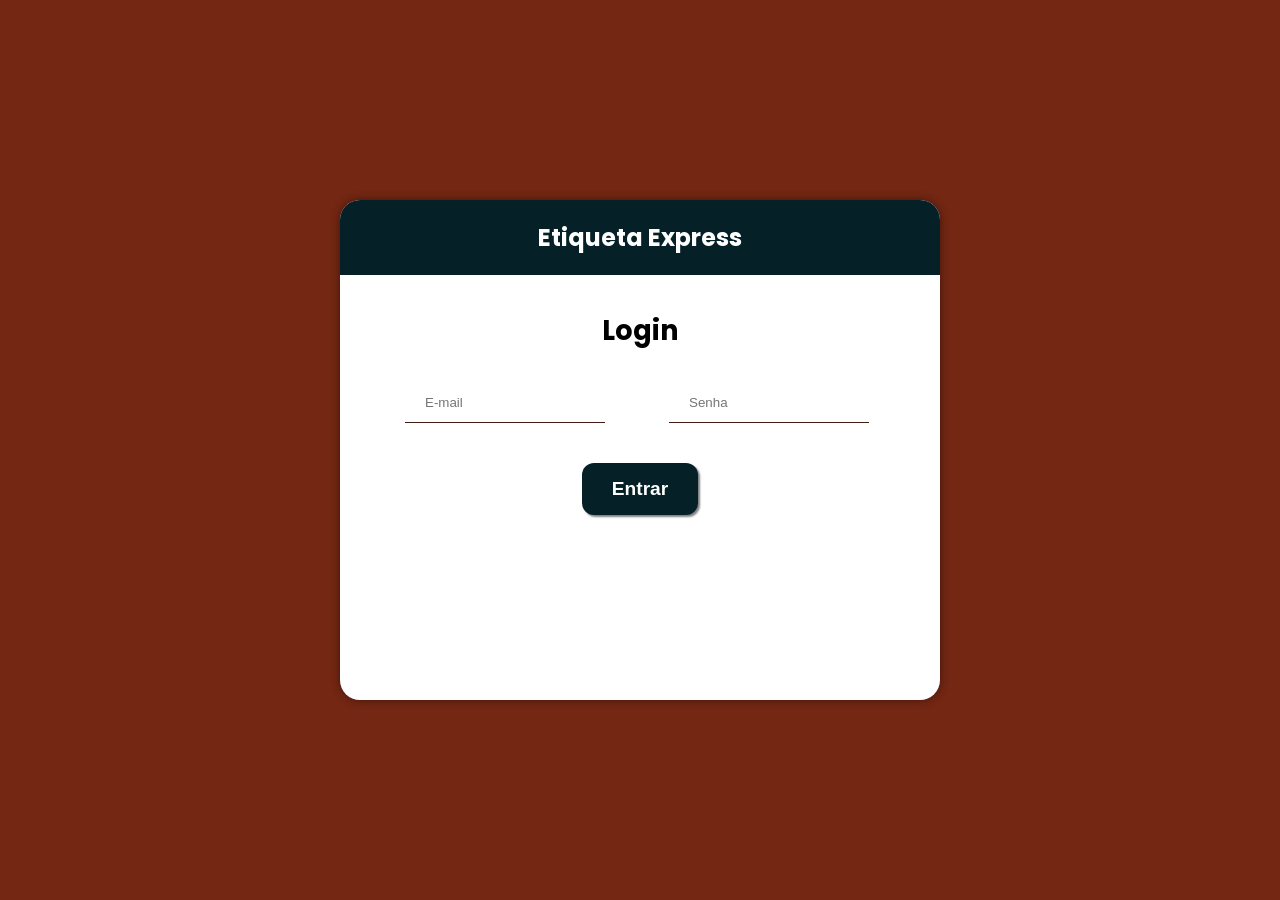
<file: frontend/etiquetas-html/index.html>
<!DOCTYPE html>
<html lang="pt-br">

<head>
    <meta charset="UTF-8">
    <meta name="viewport" content="width=device-width, initial-scale=1.0">
    <link rel="stylesheet" href="estilos/styles.css">
    <link rel="stylesheet" href="estilos/media-query.css">
    <title>Home</title>
</head>

<body>
    <header class="cabecalho">

        <div class="logo">
            <h1>Etiqueta Express</h1>
        </div> <!-- Nome provisorio e futuro logo -->

        <nav class="menu">
            <ul>
                <li><a href="index.html">Produto</a></li>
                <li><a href="lista_produtos.html">Lista de Produtos</a></li>
                <li><a href="criarProducao.html">Produção</a></li>
                <li><a href="listaProducoes.html">Lista de Produções</a></li>
                <li><a href="gerarEtiqueta.html">Etiqueta</a></li>
                <li>
                    <button id="botao-sair" type="button">
                        Sair
                    </button>
                </li>
            </ul>
        </nav>

    </header>


    <main>
        <section class="cadastro">
            <h2>Cadastrar Produto</h2>

            <form id="icadastro">
                <label for="iproduto">Nome do Produto</label>
                <input type="text" name="produto" id="iproduto" placeholder="Ex: Parmegiana de frango" required
                    minlength="5" maxlength="100">

                <label for="ivalidade">Validade do Produto</label>
                <input type="number" name="validade" id="ivalidade" placeholder="Ex: 3" required min="1" step="1">
                <button type="submit">Cadastrar</button>
            </form>

        </section>

    </main>

    <footer class="rodape">
        <p>Desenvolvido by Lincoln Jardim</p>
    </footer>

    <script src="javascript/autenticacao.js"></script>
    <script src="javascript/validacaoProduto.js"></script>
    <script src="javascript/tratamentoErros.js"></script>
    <script src="javascript/logout.js"></script>
    <script src="javascript/criarProduto.js"></script>
</body>

</html>
</file>
<file: frontend/etiquetas-html/estilos/styles.css>
@charset "UTF-8";

@import url('https://fonts.googleapis.com/css2?family=Poppins:wght@300;400;500;600;700&display=swap');

:root {
    --cor-primaria: #742713;
    --cor-secundaria: #A62F17;
    --cor-destaque: #052027;
    --cor-fundo: #F1E4DC;
    --cor-texto: #401E15;
    --cor-branca: #FFFFFF;

    --fonte-principal: 'Poppins', sans-serif;
}

* {
    margin: 0px;
    padding: 0px;
    box-sizing: border-box;
    list-style: none;
}

body {
    background-color: var(--cor-fundo);
    font-family: var(--fonte-principal);
    color: var(--cor-branca);
    min-height: 100vh;
    display: flex;
    flex-direction: column; /* Faz o body controlar o espaço do rodapé */

    min-height: 100vh;
    position: relative;
}

main {
    flex: 1; /* Melhora técnica: empurra o rodapé para o final da página se ela estiver vazia */
}

.cabecalho {
    background-image: linear-gradient(var(--cor-primaria), var(--cor-secundaria));
    padding: 20px;
    text-align: center;
    text-shadow: 3px 3px 2px rgba(0, 0, 0, 0.5);
}

.menu {
    margin: auto;
    padding: 10px;
}

.menu > ul {
    display: flex;
    flex-direction: row;
    justify-content: space-around;
    padding-left: 0;
}

.menu > ul > li {
    background-color: var(--cor-destaque);
    color: var(--cor-branca);
    font-weight: bolder;
    padding: 10px;
    text-decoration: none;
    border-radius: 10px;
    box-shadow: 3px 3px 2px rgba(0, 0, 0, 0.5);
}

h2 {
    background-color: var(--cor-destaque);
    padding: 15px;
    text-align: center;
    color: var(--cor-branca);
}

form {
    margin: auto;
    padding: 20px;
    display: flex;
    flex-direction: column;
    max-width: 100%; /* Garante que o form não vaze em telas mini */
}

label {
    padding: 7px 0; /* Ajustado para alinhar perfeitamente à esquerda */
    font-size: 1.3em; /* Reduzido um pouquinho só pro mobile não quebrar linha */
    font-weight: bolder;
    color: var(--cor-texto);
    text-shadow: 2px 2px 2px rgba(0, 0, 0, 0.2);
}

input {
    padding: 12px; /* Aumentado 2px para melhorar o toque no celular */
    width: 100%;   /* Melhoria: input ocupa toda a largura disponível no mobile */
    border-radius: 7px;
    box-shadow: 2px 2px 2px rgba(0, 0, 0, 0.1);
    border: 2px solid var(--cor-texto); /* Trocado de 'black' para a sua variável de texto */
    margin-bottom: 15px; /* Espaçamento entre o input e a próxima label */
}

button {
    background-color: var(--cor-destaque);
    font-size: 1.2em;
    font-weight: bolder;
    color: var(--cor-branca);
    padding: 15px 30px;
    margin: 10px auto; /* Alinhado */
    width: fit-content; /* Faz o botão ter o tamanho apenas do texto dele */
    border-radius: 12px;
    box-shadow: 2px 2px 2px rgba(0, 0, 0, 0.5);
    border: none;
    cursor: pointer;
}

#botao-sair {
    
}

h3 {
    background-color: var(--cor-destaque);
    padding: 15px;
    text-align: center;
    color: var(--cor-branca);
}

.procurar {
    background-color: var(--cor-branca);
    display: flex;
    flex-direction: column;
}

table {
    color: var(--cor-texto);
    width: 100%;
    padding: 10px;
}

.rodape {
    background-color: var(--cor-primaria);
    padding: 20px;
    text-align: center;
    width: 100%;
    /* Removido o position: fixed para o mobile respirar melhor */
    position: absolute; /* Arranca o rodapé do fluxo para ele ignorar o main vazio */
    bottom: 0;          /* Prega ele na base absoluta da tela */
    left: 0;            /* Alinha na esquerda */
    width: 100%;        /* Força a ocupar a largura toda */
    padding: 20px 50px;
    z-index: 4;         /* Fica acima do fundo */
}
</file>
<file: frontend/etiquetas-html/estilos/media-query.css>
@media screen and (min-width: 1025px) {
    body {
        background-image: url(../imagens/fundo-body.png);
        background-position: right center;
        font-family: var(--fonte-principal);
        color: var(--cor-branca);
        overflow: hidden;
    }

    /* 1. O CABEÇALHO (O PAI): Comanda a divisão dos cantos */
    .cabecalho {
        background-image: linear-gradient(var(--cor-primaria), var(--cor-secundaria));
        text-shadow: 3px 3px 2px rgba(0, 0, 0, 0.5);
        
        position: fixed;
        width: 100%;
        top: 0;
        left: 0;
        padding: 20px 50px;
        
        display: flex;
        flex-direction: row; /* Força os filhos (logo e menu) a ficarem na mesma linha */
        justify-content: space-between; /* Empurra a logo para a esquerda e o menu para a direita */
        align-items: center; /* Alinha os dois verticalmente no centro da barra */
        z-index: 3;
    }

    /* 2. A LOGO (FILHO 1): Reseta possíveis quebras */
    .logo {
        margin: 0;
    }

    /* 3. O MENU (FILHO 2): Remove o 'margin: auto' do mobile que travava ele no meio */
    .menu {
        margin: 0; /* CORRIGIDO: Destrava o menu do centro da tela */
        padding: 0;
    }

    /* 4. A LISTA: Controla o alinhamento interno dos botões */
    .menu > ul {
        display: flex;
        flex-direction: row; 
        gap: 48px; /* Mantém o espaçamento fixo e lindo entre os botões */
        padding-left: 0; /* Limpa o padding padrão do navegador */
        margin: 0;
    }

    .menu > ul > li {
        cursor: pointer;
    }

    /* 5. CONTEÚDO PRINCIPAL: Empurra o formulário para baixo e para a direita */
    main {
        margin-top: 150px; 
    }

    .cadastro {
        background-color: rgba(241, 228, 220, 0.85);
        margin-bottom: 10px;
        
        /* Modificado para virar um card elegante na direita */
        max-width: 550px; 
        width: 100%;
        border-radius: 8px;
        box-shadow: 5px 5px 15px rgba(0,0,0,0.3);
        
        /* Técnica da margem automática para empurrar o formulário para a direita */
        margin-left: auto;   
        margin-right: 80px;  

        height: 600px;
    }

    .cadastro > h2 {
        background-color: rgba(5, 32, 39, 0.9);
        margin: 0; 
        width: 100%;
        padding: 20px;
        text-align: center;
        font-size: 2em;
        color: var(--cor-branca);
        border-radius: 7px 7px 0px 0px;
    }

    .rodape {
        margin-top: auto; /* Força o rodapé a colar na base se sobrar espaço */
    }
}
</file>
<file: frontend/etiquetas-html/estilos/criarproducao.css>
@charset "UTF-8";

@import url('https://fonts.googleapis.com/css2?family=Poppins:wght@300;400;500;600;700&display=swap');

:root {
    --cor-primaria: #742713;
    --cor-secundaria: #A62F17;
    --cor-destaque: #052027;
    --cor-fundo: #F1E4DC;
    --cor-texto: #401E15;
    --cor-branca: #FFFFFF;

    --fonte-principal: 'Poppins', sans-serif;
}

* {
    margin: 0px;
    padding: 0px;
    box-sizing: border-box;
    list-style: none;
}

body {
    background-color: var(--cor-fundo);
    font-family: var(--fonte-principal);
    color: var(--cor-branca);
    min-height: 100vh;
    display: flex;
    flex-direction: column; /* Faz o body controlar o espaço do rodapé */

    min-height: 100vh;
    position: relative;
}

main {
    flex: 1; /* Melhora técnica: empurra o rodapé para o final da página se ela estiver vazia */
}

.cabecalho {
    background-image: linear-gradient(var(--cor-primaria), var(--cor-secundaria));
    padding: 20px;
    text-align: center;
    text-shadow: 3px 3px 2px rgba(0, 0, 0, 0.5);
}

.menu {
    margin: auto;
    padding: 10px;
}

.menu > ul {
    display: flex;
    flex-direction: row;
    justify-content: space-around;
    padding-left: 0;
}

.menu > ul > li {
    background-color: var(--cor-destaque);
    color: var(--cor-branca);
    font-weight: bolder;
    padding: 10px;
    text-decoration: none;
    border-radius: 10px;
    box-shadow: 3px 3px 2px rgba(0, 0, 0, 0.5);
}

h2 {
    background-color: var(--cor-destaque);
    padding: 15px;
    text-align: center;
    color: var(--cor-branca);
}

form {
    margin: auto;
    padding: 20px;
    display: flex;
    flex-direction: column;
    max-width: 100%; /* Garante que o form não vaze em telas mini */
}

label {
    padding: 7px 0; /* Ajustado para alinhar perfeitamente à esquerda */
    font-size: 1.3em; /* Reduzido um pouquinho só pro mobile não quebrar linha */
    font-weight: bolder;
    color: var(--cor-texto);
    text-shadow: 2px 2px 2px rgba(0, 0, 0, 0.2);
}

select {
    padding: 12px; /* Aumentado 2px para melhorar o toque no celular */
    width: 100%;   /* Melhoria: input ocupa toda a largura disponível no mobile */
    border-radius: 7px;
    box-shadow: 2px 2px 2px rgba(0, 0, 0, 0.1);
    border: 2px solid var(--cor-texto); /* Trocado de 'black' para a sua variável de texto */
    margin-bottom: 15px; /* Espaçamento entre o input e a próxima label */
}

input {
    padding: 12px; /* Aumentado 2px para melhorar o toque no celular */
    width: 100%;   /* Melhoria: input ocupa toda a largura disponível no mobile */
    border-radius: 7px;
    box-shadow: 2px 2px 2px rgba(0, 0, 0, 0.1);
    border: 2px solid var(--cor-texto); /* Trocado de 'black' para a sua variável de texto */
    margin-bottom: 15px; /* Espaçamento entre o input e a próxima label */
}

button {
    background-color: var(--cor-destaque);
    font-size: 1.2em;
    font-weight: bolder;
    color: var(--cor-branca);
    padding: 15px 30px;
    margin: 10px auto; /* Alinhado */
    width: fit-content; /* Faz o botão ter o tamanho apenas do texto dele */
    border-radius: 12px;
    box-shadow: 2px 2px 2px rgba(0, 0, 0, 0.5);
    border: none;
    cursor: pointer;
}

h3 {
    background-color: var(--cor-destaque);
    padding: 15px;
    text-align: center;
    color: var(--cor-branca);
}

.rodape {
    background-color: var(--cor-primaria);
    padding: 20px;
    text-align: center;
    width: 100%;
    /* Removido o position: fixed para o mobile respirar melhor */
    position: absolute; /* Arranca o rodapé do fluxo para ele ignorar o main vazio */
    bottom: 0;          /* Prega ele na base absoluta da tela */
    left: 0;            /* Alinha na esquerda */
    width: 100%;        /* Força a ocupar a largura toda */
    padding: 20px 50px;
    z-index: 4;         /* Fica acima do fundo */
}
</file>
<file: frontend/etiquetas-html/estilos/criarproducao_media-query.css>
@media screen and (min-width: 1025px) {
    body {
        background-image: url(../imagens/fundo-criarproducao.png);
        background-size: cover;
        background-position: bottom center;
        font-family: var(--fonte-principal);
        color: var(--cor-branca);
        overflow: hidden;
    }

    /* 1. O CABEÇALHO (O PAI): Comanda a divisão dos cantos */
    .cabecalho {
        background-image: linear-gradient(var(--cor-primaria), var(--cor-secundaria));
        text-shadow: 3px 3px 2px rgba(0, 0, 0, 0.5);
        
        position: fixed;
        width: 100%;
        top: 0;
        left: 0;
        padding: 20px 50px;
        
        display: flex;
        flex-direction: row; /* Força os filhos (logo e menu) a ficarem na mesma linha */
        justify-content: space-between; /* Empurra a logo para a esquerda e o menu para a direita */
        align-items: center; /* Alinha os dois verticalmente no centro da barra */
        z-index: 3;
    }

    /* 2. A LOGO (FILHO 1): Reseta possíveis quebras */
    .logo {
        margin: 0;
    }

    /* 3. O MENU (FILHO 2): Remove o 'margin: auto' do mobile que travava ele no meio */
    .menu {
        margin: 0; /* CORRIGIDO: Destrava o menu do centro da tela */
        padding: 0;
    }

    /* 4. A LISTA: Controla o alinhamento interno dos botões */
    .menu > ul {
        display: flex;
        flex-direction: row; 
        gap: 48px; /* Mantém o espaçamento fixo e lindo entre os botões */
        padding-left: 0; /* Limpa o padding padrão do navegador */
        margin: 0;
    }

    .menu > ul > li {
        cursor: pointer;
    }

    /* 5. CONTEÚDO PRINCIPAL: Empurra o formulário para baixo e para a direita */
    main {
        margin-top: 150px; 
    }

    .cadastro {
        background-color: rgba(241, 228, 220, 0.85);
        margin-bottom: 10px;
        
        /* Modificado para virar um card elegante na direita */
        max-width: 550px; 
        width: 100%;
        border-radius: 8px;
        box-shadow: 5px 5px 15px rgba(0,0,0,0.3);
        
        /* Técnica da margem automática para empurrar o formulário para a direita */
        margin-left: 100px;   
        margin-right: auto;  

        height: 600px;
    }

    .cadastro > h2 {
        background-color: rgba(5, 32, 39, 0.9);
        margin: 0; 
        width: 100%;
        padding: 20px;
        text-align: center;
        font-size: 2em;
        color: var(--cor-branca);
        border-radius: 7px 7px 0px 0px;
    }

    .rodape {
        margin-top: auto; /* Força o rodapé a colar na base se sobrar espaço */
    }
}
</file>
<file: frontend/etiquetas-html/estilos/editarproduto_styles.css>
@charset "UTF-8";

@import url('https://fonts.googleapis.com/css2?family=Poppins:wght@300;400;500;600;700&display=swap');

:root {
    --cor-primaria: #742713;
    --cor-secundaria: #A62F17;
    --cor-destaque: #052027;
    --cor-fundo: #F1E4DC;
    --cor-texto: #401E15;
    --cor-branca: #FFFFFF;

    --fonte-principal: 'Poppins', sans-serif;
}

* {
    margin: 0px;
    padding: 0px;
    box-sizing: border-box;
    list-style: none;
}

body {
    background-color: var(--cor-fundo);
    font-family: var(--fonte-principal);
    color: var(--cor-branca);
    min-height: 100vh;
    display: flex;
    flex-direction: column; /* Faz o body controlar o espaço do rodapé */

    min-height: 100vh;
    position: relative;
}

main {
    flex: 1; /* Melhora técnica: empurra o rodapé para o final da página se ela estiver vazia */
}

.cabecalho {
    background-image: linear-gradient(var(--cor-primaria), var(--cor-secundaria));
    padding: 20px;
    text-align: center;
    text-shadow: 3px 3px 2px rgba(0, 0, 0, 0.5);
}

.menu {
    margin: auto;
    padding: 10px;
}

.menu > ul {
    display: flex;
    flex-direction: row;
    justify-content: space-around;
    padding-left: 0;
}

.menu > ul > li {
    background-color: var(--cor-destaque);
    color: var(--cor-branca);
    font-weight: bolder;
    padding: 10px;
    text-decoration: none;
    border-radius: 10px;
    box-shadow: 3px 3px 2px rgba(0, 0, 0, 0.5);
}

h2 {
    background-color: var(--cor-destaque);
    padding: 15px;
    text-align: center;
    color: var(--cor-branca);
}

form {
    margin: auto;
    padding: 20px;
    display: flex;
    flex-direction: column;
    max-width: 100%; /* Garante que o form não vaze em telas mini */
}

label {
    padding: 7px 0; /* Ajustado para alinhar perfeitamente à esquerda */
    font-size: 1.3em; /* Reduzido um pouquinho só pro mobile não quebrar linha */
    font-weight: bolder;
    color: var(--cor-texto);
    text-shadow: 2px 2px 2px rgba(0, 0, 0, 0.2);
}

input {
    padding: 12px; /* Aumentado 2px para melhorar o toque no celular */
    width: 100%;   /* Melhoria: input ocupa toda a largura disponível no mobile */
    border-radius: 7px;
    box-shadow: 2px 2px 2px rgba(0, 0, 0, 0.1);
    border: 2px solid var(--cor-texto); /* Trocado de 'black' para a sua variável de texto */
    margin-bottom: 15px; /* Espaçamento entre o input e a próxima label */
}

button {
    background-color: var(--cor-destaque);
    font-size: 1.2em;
    font-weight: bolder;
    color: var(--cor-branca);
    padding: 15px 30px;
    margin: 10px auto; /* Alinhado */
    width: fit-content; /* Faz o botão ter o tamanho apenas do texto dele */
    border-radius: 12px;
    box-shadow: 2px 2px 2px rgba(0, 0, 0, 0.5);
    border: none;
    cursor: pointer;
}

h3 {
    background-color: var(--cor-destaque);
    padding: 15px;
    text-align: center;
    color: var(--cor-branca);
}

.procurar {
    background-color: var(--cor-branca);
    display: flex;
    flex-direction: column;
}

table {
    color: var(--cor-texto);
    width: 100%;
    padding: 10px;
}

.rodape {
    background-color: var(--cor-primaria);
    padding: 20px;
    text-align: center;
    width: 100%;
    /* Removido o position: fixed para o mobile respirar melhor */
    position: absolute; /* Arranca o rodapé do fluxo para ele ignorar o main vazio */
    bottom: 0;          /* Prega ele na base absoluta da tela */
    left: 0;            /* Alinha na esquerda */
    width: 100%;        /* Força a ocupar a largura toda */
    padding: 20px 50px;
    z-index: 4;         /* Fica acima do fundo */
}
</file>
<file: frontend/etiquetas-html/estilos/editarproduto_media-query.css>
@media screen and (min-width: 1025px) {
    body {
        background-image: url(../imagens/fundo-editar.png);
        background-size: cover;
        background-position: right center;
        font-family: var(--fonte-principal);
        color: var(--cor-branca);
        overflow: hidden;
    }

    /* 1. O CABEÇALHO (O PAI): Comanda a divisão dos cantos */
    .cabecalho {
        background-image: linear-gradient(var(--cor-primaria), var(--cor-secundaria));
        text-shadow: 3px 3px 2px rgba(0, 0, 0, 0.5);
        
        position: fixed;
        width: 100%;
        top: 0;
        left: 0;
        padding: 20px 50px;
        
        display: flex;
        flex-direction: row; /* Força os filhos (logo e menu) a ficarem na mesma linha */
        justify-content: space-between; /* Empurra a logo para a esquerda e o menu para a direita */
        align-items: center; /* Alinha os dois verticalmente no centro da barra */
        z-index: 3;
    }

    /* 2. A LOGO (FILHO 1): Reseta possíveis quebras */
    .logo {
        margin: 0;
    }

    /* 3. O MENU (FILHO 2): Remove o 'margin: auto' do mobile que travava ele no meio */
    .menu {
        margin: 0; /* CORRIGIDO: Destrava o menu do centro da tela */
        padding: 0;
    }

    /* 4. A LISTA: Controla o alinhamento interno dos botões */
    .menu > ul {
        display: flex;
        flex-direction: row; 
        gap: 48px; /* Mantém o espaçamento fixo e lindo entre os botões */
        padding-left: 0; /* Limpa o padding padrão do navegador */
        margin: 0;
    }

    .menu > ul > li {
        cursor: pointer;
    }

    /* 5. CONTEÚDO PRINCIPAL: Empurra o formulário para baixo e para a direita */
    main {
        margin-top: 150px; 
    }

    .cadastro {
        background-color: rgba(241, 228, 220, 0.85);
        margin-bottom: 10px;
        
        /* Modificado para virar um card elegante na direita */
        max-width: 550px; 
        width: 100%;
        border-radius: 8px;
        box-shadow: 5px 5px 15px rgba(0,0,0,0.3);
        
        /* Técnica da margem automática para empurrar o formulário para a direita */
        margin-left: auto;   
        margin-right: 80px;  

        height: 600px;
    }

    .cadastro > h2 {
        background-color: rgba(5, 32, 39, 0.9);
        margin: 0; 
        width: 100%;
        padding: 20px;
        text-align: center;
        font-size: 2em;
        color: var(--cor-branca);
        border-radius: 7px 7px 0px 0px;
    }

    .rodape {
        margin-top: auto; /* Força o rodapé a colar na base se sobrar espaço */
    }
}
</file>
<file: frontend/etiquetas-html/estilos/etiquetas_styles.css>
@charset "UTF-8";

@import url('https://fonts.googleapis.com/css2?family=Poppins:wght@300;400;500;600;700&display=swap');

:root {
    --cor-primaria: #742713;
    --cor-secundaria: #A62F17;
    --cor-destaque: #052027;
    --cor-fundo: #F1E4DC;
    --cor-texto: #401E15;
    --cor-branca: #FFFFFF;

    --fonte-principal: 'Poppins', sans-serif;
}

* {
    margin: 0px;
    padding: 0px;
    box-sizing: border-box;
    list-style: none;
}

body {
    background-color: var(--cor-fundo);
    font-family: var(--fonte-principal);
    color: var(--cor-branca);
    min-height: 100vh;
    display: flex;
    flex-direction: column; /* Faz o body controlar o espaço do rodapé */

    min-height: 100vh;
    position: relative;
}

main {
    flex: 1; /* Melhora técnica: empurra o rodapé para o final da página se ela estiver vazia */
}

.cabecalho {
    background-image: linear-gradient(var(--cor-primaria), var(--cor-secundaria));
    padding: 20px;
    text-align: center;
    text-shadow: 3px 3px 2px rgba(0, 0, 0, 0.5);
}

.menu {
    margin: auto;
    padding: 10px;
}

.menu > ul {
    display: flex;
    flex-direction: row;
    justify-content: space-around;
    padding-left: 0;
}

.menu > ul > li {
    background-color: var(--cor-destaque);
    color: var(--cor-branca);
    font-weight: bolder;
    padding: 10px;
    text-decoration: none;
    border-radius: 10px;
    box-shadow: 3px 3px 2px rgba(0, 0, 0, 0.5);
}

.acoes-etiquetas {
    display: flex;
    background-color: var(--cor-primaria);
}

button {
    background-color: var(--cor-destaque);
    font-size: 1.2em;
    font-weight: bolder;
    color: var(--cor-branca);
    padding: 15px 30px;
    margin: 10px auto; /* Alinhado */
    width: fit-content; /* Faz o botão ter o tamanho apenas do texto dele */
    border-radius: 12px;
    box-shadow: 2px 2px 2px rgba(0, 0, 0, 0.5);
    border: none;
    cursor: pointer;
}

div#etiquetas-container {
    display: flex;
    flex-wrap: wrap;
    gap: 10px;
    justify-content: center;

    padding: 20px;
    margin-bottom: 50px;

}

div.etiqueta {
    width: 375px;
    height: 250px;
    padding: 20px;

    border: 2px solid var(--cor-destaque);
    border-radius: 12px;

    box-shadow: 7px 7px 5px rgba(0, 0, 0, 0.226);
    background-color: var(--cor-branca);

    color: var(--cor-texto);
}

h2 {
    font-size: 1.2em;
}

p {
    font-size: 1.2em;
}

strong {
    font-size: 1.3em;
    
}

.rodape {
    background-color: var(--cor-primaria);
    padding: 20px;
    text-align: center;
    width: 100%;
    /* Removido o position: fixed para o mobile respirar melhor */
    position: absolute; /* Arranca o rodapé do fluxo para ele ignorar o main vazio */
    bottom: 0;          /* Prega ele na base absoluta da tela */
    left: 0;            /* Alinha na esquerda */
    width: 100%;        /* Força a ocupar a largura toda */
    padding: 20px 50px;
    z-index: 4;         /* Fica acima do fundo */
}
</file>
<file: frontend/etiquetas-html/estilos/etiquetas_media-query.css>
@charset "UTF-8";

/*
    CONFIGURAÇÃO PARA TESTE NA EPSON TM-T20X.

    A impressora utiliza bobina contínua de aproximadamente
    80 mm. Cada etiqueta será impressa como um bloco dentro
    da bobina, sem criar uma página separada.
*/
@page {
    size: 80mm auto;
    margin: 0;
}

@media print {

    /*
        Remove as configurações da interface e limita
        a página à largura da bobina térmica.
    */
    html,
    body {
        width: 80mm;
        min-width: 80mm;

        margin: 0 !important;
        padding: 0 !important;

        background-color: #ffffff;
    }

    body {
        min-height: 0;

        position: static;

        display: block;

        color: #000000;

        font-family: Arial, Helvetica, sans-serif;
    }

    /*
        Esconde os elementos que não fazem
        parte da impressão.
    */
    .cabecalho,
    .acoes-etiquetas,
    .rodape {
        display: none !important;
    }

    /*
        Remove o layout utilizado na visualização
        normal da página.
    */
    main {
        display: block;

        width: 80mm;

        margin: 0;
        padding: 0;
    }

    /*
        Organiza as etiquetas verticalmente
        na bobina contínua.
    */
    div#etiquetas-container {
        display: block;

        width: 80mm;

        margin: 0;
        padding: 0;
    }

    /*
        Cada etiqueta utiliza 70 mm de largura.

        Os 10 mm restantes funcionam como margem
        de segurança para a área não imprimível
        da impressora.
    */
    div.etiqueta {
        width: 70mm;
        min-height: 42mm;
        height: auto;

        margin: 0 auto 2mm auto;
        padding: 3.5mm;

        box-sizing: border-box;

        display: grid;

        grid-template-columns:
            minmax(0, 1fr)
            minmax(0, 1fr);

        grid-template-rows:
            auto
            auto
            minmax(8mm, 1fr)
            auto
            auto
            auto;

        column-gap: 4mm;

        background-color: #ffffff;
        color: #000000;

        /*
            Mantém a borda durante o teste para
            identificar os limites da etiqueta.
        */
        border: 0.35mm solid #000000;
        border-radius: 0;

        box-shadow: none;

        overflow: hidden;

        /*
            Impede que o conteúdo interno seja dividido,
            mas não cria uma nova página para cada etiqueta.
        */
        break-inside: avoid;
        page-break-inside: avoid;

        break-after: auto;
        page-break-after: auto;

        print-color-adjust: exact;
        -webkit-print-color-adjust: exact;
    }

    /*
        Remove o espaço depois da última etiqueta.
    */
    div.etiqueta:last-child {
        margin-bottom: 0;
    }

    /*
        Título da etiqueta.
    */
    div.etiqueta h2 {
        grid-column: 1 / -1;
        grid-row: 1;

        margin: 0 0 1.5mm 0;

        font-size: 12pt;
        font-weight: 700;
        line-height: 1;

        text-align: center;
        text-transform: uppercase;
    }

    /*
        Textos auxiliares:
        Produto, Fabricação e Validade.
    */
    div.etiqueta p {
        margin: 0 0 0.5mm 0;

        color: #000000;

        font-size: 7.5pt;
        font-weight: 700;
        line-height: 1;

        text-transform: uppercase;
        letter-spacing: 0.2mm;
    }

    div.etiqueta p:first-of-type {
        grid-column: 1 / -1;
        grid-row: 2;
    }

    div.etiqueta p:nth-of-type(2) {
        grid-column: 1;
        grid-row: 5;
    }

    div.etiqueta p:nth-of-type(3) {
        grid-column: 2;
        grid-row: 5;
    }

    /*
        Valores da etiqueta:
        nome do produto e datas.
    */
    div.etiqueta strong {
        display: block;

        min-width: 0;

        margin: 0;

        color: #000000;

        font-size: 11pt;
        font-weight: 700;
        line-height: 1.05;
    }

    /*
        Nome do produto.
    */
    div.etiqueta strong:first-of-type {
        grid-column: 1 / -1;
        grid-row: 3;

        align-self: start;

        font-size: 13pt;
        line-height: 1.05;

        overflow: hidden;
        overflow-wrap: anywhere;
    }

    /*
        Data de fabricação.
    */
    div.etiqueta strong:nth-of-type(2) {
        grid-column: 1;
        grid-row: 6;

        font-size: 11pt;

        white-space: nowrap;
    }

    /*
        Data de validade.
    */
    div.etiqueta strong:nth-of-type(3) {
        grid-column: 2;
        grid-row: 6;

        font-size: 12pt;

        white-space: nowrap;
    }

    /*
        Linha divisória.
    */
    div.etiqueta hr {
        grid-column: 1 / -1;
        grid-row: 4;

        width: 100%;

        margin: 1mm 0 1.5mm 0;

        border: 0;
        border-top: 0.35mm solid #000000;
    }
}
</file>
<file: frontend/etiquetas-html/estilos/listaprodutos_styles.css>
@charset "UTF-8";

@import url('https://fonts.googleapis.com/css2?family=Poppins:wght@300;400;500;600;700&display=swap');

:root {
    --cor-primaria: #742713;
    --cor-secundaria: #A62F17;
    --cor-destaque: #052027;
    --cor-fundo: #F1E4DC;
    --cor-texto: #401E15;
    --cor-branca: #FFFFFF;

    --fonte-principal: 'Poppins', sans-serif;
}

* {
    margin: 0px;
    padding: 0px;
    box-sizing: border-box;
    list-style: none;
}

body {
    background-color: var(--cor-fundo);
    font-family: var(--fonte-principal);
    color: var(--cor-branca);
    min-height: 100vh;
    display: flex;
    flex-direction: column; /* Faz o body controlar o espaço do rodapé */

    min-height: 100vh;
    position: relative;
}

main {
    flex: 1; /* Melhora técnica: empurra o rodapé para o final da página se ela estiver vazia */
}

.cabecalho {
    background-image: linear-gradient(var(--cor-primaria), var(--cor-secundaria));
    padding: 20px;
    text-align: center;
    text-shadow: 3px 3px 2px rgba(0, 0, 0, 0.5);
}

.menu {
    margin: auto;
    padding: 10px;
}

.menu > ul {
    display: flex;
    flex-direction: row;
    justify-content: space-around;
    padding-left: 0;
}

.menu > ul > li {
    background-color: var(--cor-destaque);
    color: var(--cor-branca);
    font-weight: bolder;
    padding: 10px;
    text-decoration: none;
    border-radius: 10px;
    box-shadow: 3px 3px 2px rgba(0, 0, 0, 0.5);
}

h2 {
    background-color: var(--cor-destaque);
    padding: 15px;
    text-align: center;
    color: var(--cor-branca);
}

form {
    margin: auto;
    padding: 20px;
    display: flex;
    flex-direction: column;
    max-width: 100%; /* Garante que o form não vaze em telas mini */
}

label {
    padding: 7px 0; /* Ajustado para alinhar perfeitamente à esquerda */
    font-size: 1.3em; /* Reduzido um pouquinho só pro mobile não quebrar linha */
    font-weight: bolder;
    color: var(--cor-texto);
    text-shadow: 2px 2px 2px rgba(0, 0, 0, 0.2);
}

input {
    padding: 12px; /* Aumentado 2px para melhorar o toque no celular */
    width: 100%;   /* Melhoria: input ocupa toda a largura disponível no mobile */
    border-radius: 7px;
    box-shadow: 2px 2px 2px rgba(0, 0, 0, 0.1);
    border: 2px solid var(--cor-texto); /* Trocado de 'black' para a sua variável de texto */
    margin-bottom: 15px; /* Espaçamento entre o input e a próxima label */
}

button {
    background-color: var(--cor-destaque);
    font-size: 1.2em;
    font-weight: bolder;
    color: var(--cor-branca);
    padding: 15px 30px;
    margin: 10px auto; /* Alinhado */
    width: fit-content; /* Faz o botão ter o tamanho apenas do texto dele */
    border-radius: 12px;
    box-shadow: 2px 2px 2px rgba(0, 0, 0, 0.5);
    border: none;
    cursor: pointer;
}

.procurar {
    background-color: var(--cor-branca);
    display: flex;
    flex-direction: column;
}

table {
    color: var(--cor-texto);
    width: 100%;
    padding: 10px;
}

.rodape {
    background-color: var(--cor-primaria);
    padding: 20px;
    text-align: center;
    width: 100%;
    /* Removido o position: fixed para o mobile respirar melhor */
    position: absolute; /* Arranca o rodapé do fluxo para ele ignorar o main vazio */
    bottom: 0;          /* Prega ele na base absoluta da tela */
    left: 0;            /* Alinha na esquerda */
    width: 100%;        /* Força a ocupar a largura toda */
    padding: 20px 50px;
    z-index: 4;         /* Fica acima do fundo */
}
</file>
<file: frontend/etiquetas-html/estilos/listaprodutos_media-query.css>
@media screen and (min-width: 1025px) {
    body {
        background-image: url(../imagens/fundo-body.png);
        background-position: right center;
        font-family: var(--fonte-principal);
        color: var(--cor-branca);
    }

    /* 1. O CABEÇALHO (O PAI): Comanda a divisão dos cantos */
    .cabecalho {
        background-image: linear-gradient(var(--cor-primaria), var(--cor-secundaria));
        text-shadow: 3px 3px 2px rgba(0, 0, 0, 0.5);
        
        position: fixed;
        width: 100%;
        top: 0;
        left: 0;
        padding: 20px 50px;
        
        display: flex;
        flex-direction: row; /* Força os filhos (logo e menu) a ficarem na mesma linha */
        justify-content: space-between; /* Empurra a logo para a esquerda e o menu para a direita */
        align-items: center; /* Alinha os dois verticalmente no centro da barra */
        z-index: 3;
    }

    /* 2. A LOGO (FILHO 1): Reseta possíveis quebras */
    .logo {
        margin: 0;
    }

    /* 3. O MENU (FILHO 2): Remove o 'margin: auto' do mobile que travava ele no meio */
    .menu {
        margin: 0; /* CORRIGIDO: Destrava o menu do centro da tela */
        padding: 0;
    }

    /* 4. A LISTA: Controla o alinhamento interno dos botões */
    .menu > ul {
        display: flex;
        flex-direction: row; 
        gap: 48px; /* Mantém o espaçamento fixo e lindo entre os botões */
        padding-left: 0; /* Limpa o padding padrão do navegador */
        margin: 0;
    }

    .menu > ul > li {
        cursor: pointer;
    }

    /* 5. CONTEÚDO PRINCIPAL: Empurra o formulário para baixo e para a direita */
    main {
        margin-top: 100px; 
        margin: 100px;
    }

    .procurar {
        background-color: rgba(241, 228, 220, 0.85);
        margin: auto;
        max-width: 900px;
        

        border-radius: 5px;
        box-shadow: 3px 3px 3px rgba(0, 0, 0, 0.363);
    }

    label{
        text-align: center;
    }
    input {
        width: 500px;
    }

    .tabela-container {
        background-color: var(--cor-branca);

        margin: auto;
        margin-top: 20px;
        max-width: 900px;
    }



    .rodape {
        margin-top: auto; /* Força o rodapé a colar na base se sobrar espaço */
    }
}
</file>
<file: frontend/etiquetas-html/estilos/login-style.css>
@charset "UTF-8";

@import url('https://fonts.googleapis.com/css2?family=Poppins:wght@300;400;500;600;700&display=swap');

:root {
    --cor-primaria: #742713;
    --cor-secundaria: #A62F17;
    --cor-destaque: #052027;
    --cor-fundo: #F1E4DC;
    --cor-texto: #401E15;
    --cor-branca: #FFFFFF;

    --fonte-principal: 'Poppins', sans-serif;
}

* {
    margin: 0px;
    padding: 0px;
    box-sizing: border-box;
    list-style: none;
}

body {
    background-color: var(--cor-primaria);
    font-family: var(--fonte-principal);
    height: 100vh;
    width: 100vw;
}

main {
    position: relative;
    height: 100vh;
    width: 100vw;
}

section {
    position: absolute;
    top: 50%;
    left: 50%;
    
    overflow: hidden;

    background-color: white;
    width: 300px;
    min-height: 500px;
    border-radius: 20px;
    box-shadow: 0px 0px 10px rgba(0, 0, 0, 0.452);
    transform: translate(-50%, -50%);

    transition: width 0.3s, height 0.3s;
    transition-timing-function: ease;
}

h1 {
    background-color: #052027;
    padding: 20px;
    text-align: center;
    color: var(--cor-branca);
}

h2 {
    text-align: center;
    font-size: 1.7em;
    padding: 10px;
}

#formulario-login {
    padding: 25px;
}

label {
    position: absolute;
    width: 1px;
    height: 1px;
    overflow: hidden;
    clip-path: inset(50%);
}


input {
    padding: 20px;
    margin: 20px;
    width: 200px;
    height: 30px;

    border: 0px;
    border-bottom: 1px solid #401E15;
}

button {
    background-color: var(--cor-destaque);
    font-size: 1.2em;
    font-weight: bolder;
    color: var(--cor-branca);
    padding: 15px 30px;
    margin-left: 65px; /* Alinhado */
    width: fit-content; /* Faz o botão ter o tamanho apenas do texto dele */
    border-radius: 12px;
    box-shadow: 2px 2px 2px rgba(0, 0, 0, 0.5);
    border: none;
    cursor: pointer;
}

#mensagem-login {
    display: none;
}
</file>
<file: frontend/etiquetas-html/estilos/login_media-query.css>
@media screen and (min-width: 1025px) {
    section {
        width: 600px;
    }
    
    input {
        margin-left: 40px;
    }

    button {
        display: block;
        margin: 20px auto 0;
    }
}
</file>
